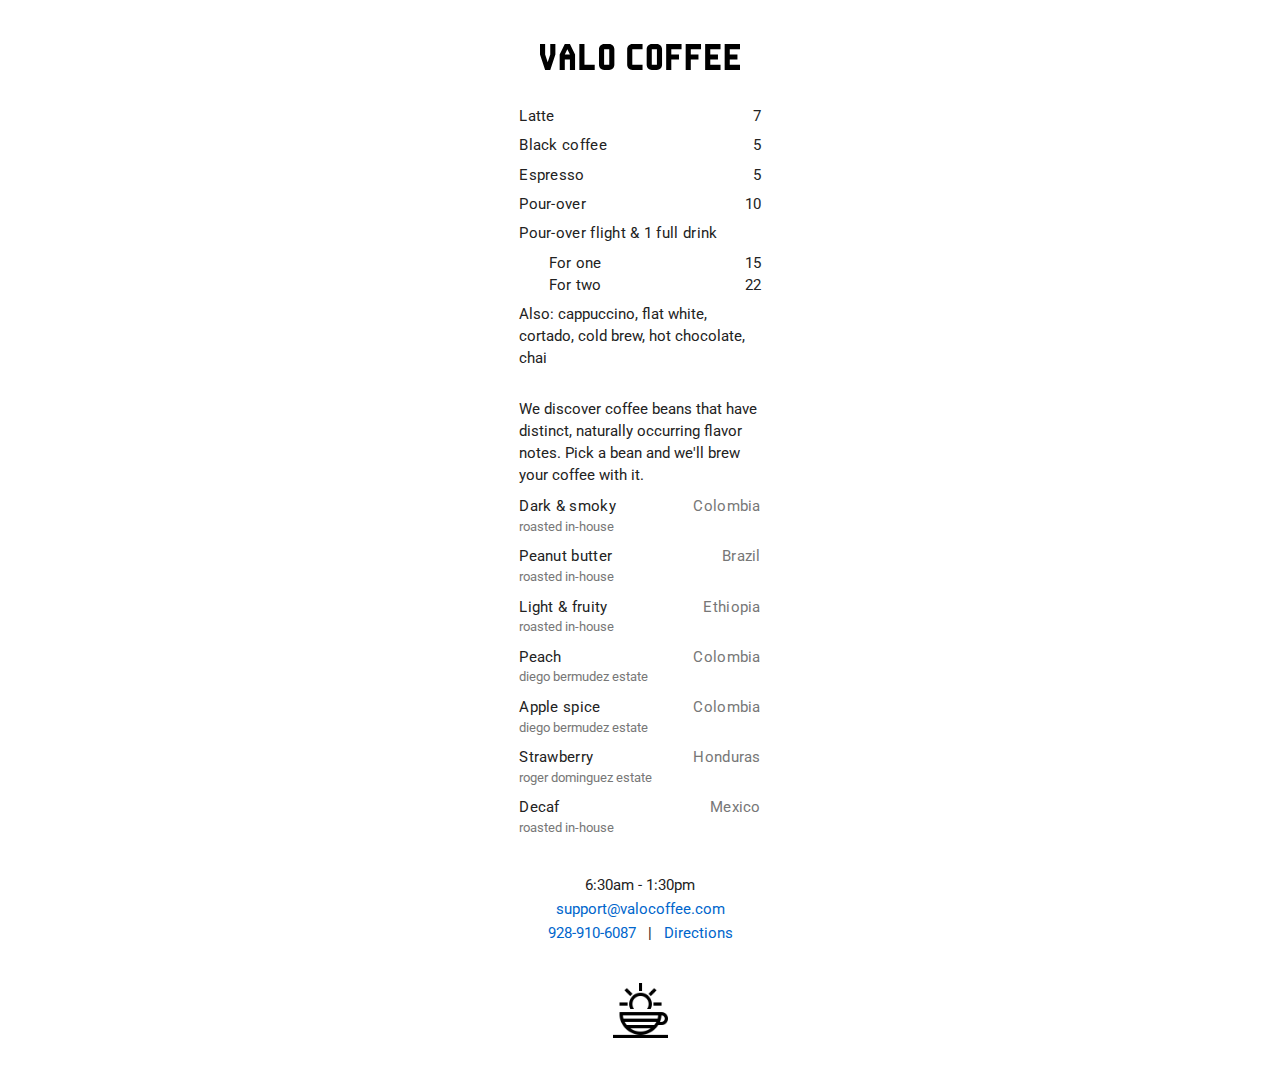
<file: index.html>
<!DOCTYPE html>
<html lang="en">
<head>
  <meta charset="UTF-8" />
  <meta name="viewport" content="width=device-width, initial-scale=1.0"/>
  <link rel="icon" type="image/png" href="./assets/images/sun-icon-black-clear.png">
  <title>Valo Coffee</title>
  <!-- Google Fonts -->
  <link rel="preconnect" href="https://fonts.gstatic.com" crossorigin />
  <link
    href="https://fonts.googleapis.com/css2?family=Roboto:wght@400&display=swap"
    rel="stylesheet"
  >
  <style>
    /* ============ GLOBAL RESET & SMOOTH FONTS ============ */
    * {
      box-sizing: border-box;
      margin: 0;
      padding: 0;
      -webkit-font-smoothing: antialiased;
      -moz-osx-font-smoothing: grayscale;
    }
    html, body {
      font-family: 'Roboto', sans-serif;
      color: #222;
      background: #FFFFFF;
      line-height: 1.5;
      font-size: 11pt;
      overflow-x: hidden;
      min-height: 100vh;
    }

    /* ============ HEADINGS & PARAGRAPHS ============ */
    h1, h2, h3, h4, h5, h6 {
      font-weight: normal;
      font-size: 11pt;
      letter-spacing: 0.02em;
      margin: 0; /* Already reset above, but for clarity */
    }
    p {
      margin-bottom: 1rem;
    }

    /* ============ HORIZONTAL RULE ============ */
    hr {
      border: none;
      border-top: 1px solid #ccc;
      margin: 2rem 0;
    }

    /* ============ LOGO SECTION ============ */
    header {
      text-align: center;
      padding: 3rem 0 .5rem;
    }
    .logo {
      width: 200px;
      height: auto;
      transition: transform 0.4s ease;
    }
    .logo:hover {
      transform: scale(1.02) translateY(-1px);
    }

    /* ============ COLUMN CONTAINER ============ */
    .column-container {
      background: #FFFFFF;
      max-width: 300px;     /* Reduced from 320px */
      margin: 0 auto;
      min-height: 100vh;
      padding: 0 1rem 1rem; 
    }

    /* ============ SECTION WRAPPER ============ */
    section {
      width: 100%;
      padding: 1rem;
      background-color: #FFFFFF;
      border-radius: 6px;
      margin: 0 auto .1rem; /* Changed from 2rem to 1.5rem */
    }
    /* Remove final paragraph’s bottom margin in each section */
    section p:last-child {
      margin-bottom: 0;
    }

    /* ============ MENU & TASTING EXPERIENCE ============ */
    .menu-item {
      display: flex;
      justify-content: space-between;
      align-items: baseline;
      margin: 0.5rem 0;
      padding: 0;
      line-height: 1.5;
    }

    .menu-item h3 {
      margin: 0;
      padding: 0;
      line-height: 1.5;
    }

    /* For sub-items that need to be visually indented */
    .menu-item.indent {
      margin: 0.5rem 0;
      padding-left: 2rem;
      line-height: 1.5;
    }

    /* Remove all other tasting-experience related spacing rules */

    /* ============ COFFEE ITEMS ============ */
    section p {
      margin-bottom: 0.35rem;  /* Match coffee-item spacing */
    }

    .coffee-item {
      margin: 0.35rem 0;
      padding: 0.2rem 0;
    }
    .coffee-item:last-child {
      margin-bottom: 2rem;  /* Space after coffee list */
    }
    .coffee-item h3 {
      margin-bottom: 0.01rem;
      line-height: 1.75;
      display: flex;
      justify-content: space-between;
      align-items: baseline;
      font-weight: normal;
      font-size: 11pt;
    }
    .coffee-item small {
      font-size: 10pt;
      color: #777;
      line-height: 1;
      display: block;
    }
    .coffee-item h3 span:last-child {
      color: #777;
      font-size: 11pt;
    }

    /* ============ LISTS & LINKS ============ */
    ul {
      list-style-type: none;
      padding: 0;
      margin: 0;
      text-align: center;
      padding-top: 2rem;  /* Added padding before the opening hours */
    }
    li {
      margin: 0.15rem 0;
      font-size: 11pt;
    }
    a {
      color: #0066cc;
      text-decoration: none;
      font-size: 11pt;
      position: relative;
      transition: color 0.3s ease;
    }
    a:hover {
      color: #004999;
    }
    a::after {
      content: "";
      position: absolute;
      left: 0; right: 0; bottom: -2px;
      height: 1px;
      background: currentColor;
      transform: scaleX(0);
      transition: transform 0.3s ease;
    }
    a:hover::after {
      transform: scaleX(1);
    }

    /* ============ TEXT SELECTION ============ */
    ::selection {
      background: #ffe58a;
      color: #222;
    }

    /* ============ SUN ICON ============ */
    img[alt="Sun Icon"] {
      width: 55px;
      height: 55px;
      display: block;
      margin: 1.5rem auto 2.25rem;
    }

    /* ============ TASTING EXPERIENCE INDENT ============ */
    .tasting-experience .menu-item.indent {
      line-height: 0.8;
      margin: 0;
      padding: 0 0 0 2rem;
    }

    /* ============ SECTION SPACING ============ */
    .main-menu {
      margin-bottom: 2rem;  /* Space after menu section */
    }
  </style>
</head>
<body>
  <div class="column-container">
    <!-- LOGO HEADER -->
    <header>
      <img
        class="logo"
        src="./assets/images/valo-coffee-horizontal-black-and-clear.svg"
        alt="Valo Coffee Logo"
      >
    </header>

    <!-- MAIN CONTENT SECTION -->
    <section>
      <div class="main-menu">
        <!-- Basic menu items -->
        <div class="menu-item">
          <h3>Latte</h3>
          <span>7</span>
        </div>
        <div class="menu-item">
          <h3>Black coffee</h3>
          <span>5</span>
        </div>
        <div class="menu-item">
          <h3>Espresso</h3>
          <span>5</span>
        </div>
        <div class="menu-item">
          <h3>Pour-over</h3>
          <span>10</span>
        </div>
        <!-- Tasting experience -->
        <div class="tasting-experience">
          <div class="menu-item">
            <h3>Pour-over flight & 1 full drink</h3>
          </div>
          <div class="menu-item indent">
            <h3>For one</h3>
            <span>15</span>
          </div>
          <div class="menu-item indent">
            <h3>For two</h3>
            <span>22</span>
          </div>
        </div>

        <!-- Additional drinks line -->
        <div class="menu-item">
          <p>Also: cappuccino, flat white, cortado, cold brew, hot chocolate, chai</p>
        </div>
      </div>

      <!-- Coffee items -->
      <p>We discover coffee beans that have distinct, naturally occurring flavor notes. Pick a bean and we'll brew your coffee with it.</p>
      <div class="coffee-item">
        <h3>
          <span>Dark & smoky</span>
          <span>Colombia</span>
        </h3>
        <small>roasted in-house</small>
      </div>
      <div class="coffee-item">
        <h3>
          <span>Peanut butter</span>
          <span>Brazil</span>
        </h3>
        <small>roasted in-house</small>
      </div>
      <div class="coffee-item">
        <h3>
          <span>Light & fruity</span>
          <span>Ethiopia</span>
        </h3>
        <small>roasted in-house</small>
      </div>
      <div class="coffee-item">
        <h3>
          <span>Peach</span>
          <span>Colombia</span>
        </h3>
        <small>diego bermudez estate</small>
      </div>
      <div class="coffee-item">
        <h3>
          <span>Apple spice</span>
          <span>Colombia</span>
        </h3>
        <small>diego bermudez estate</small>
      </div>
      <div class="coffee-item">
        <h3>
          <span>Strawberry</span>
          <span>Honduras</span>
        </h3>
        <small>roger dominguez estate</small>
      </div>
      <div class="coffee-item">
        <h3>
          <span>Decaf</span>
          <span>Mexico</span>
        </h3>
        <small>roasted in-house</small>
      </div>

      <!-- Footer info -->
      <ul>
        <li>6:30am - 1:30pm</li>
        <li><a href="mailto:support@valocoffee.com">support@valocoffee.com</a></li>
        <li><a href="tel:+19289106087">928-910-6087</a>  &nbsp | &nbsp 
          <a
            href="https://maps.app.goo.gl/BHweLz91EeAwYa32A"
            target="_blank"
            rel="noopener"
          > 
            Directions
          </a>
        </li>
      </ul>
    </section>

    <!-- Sun Icon -->
    <img
      src="./assets/images/sun-icon-black-clear.png"
      alt="Sun Icon"
    >
  </div>
</body>
</html>
</file>
